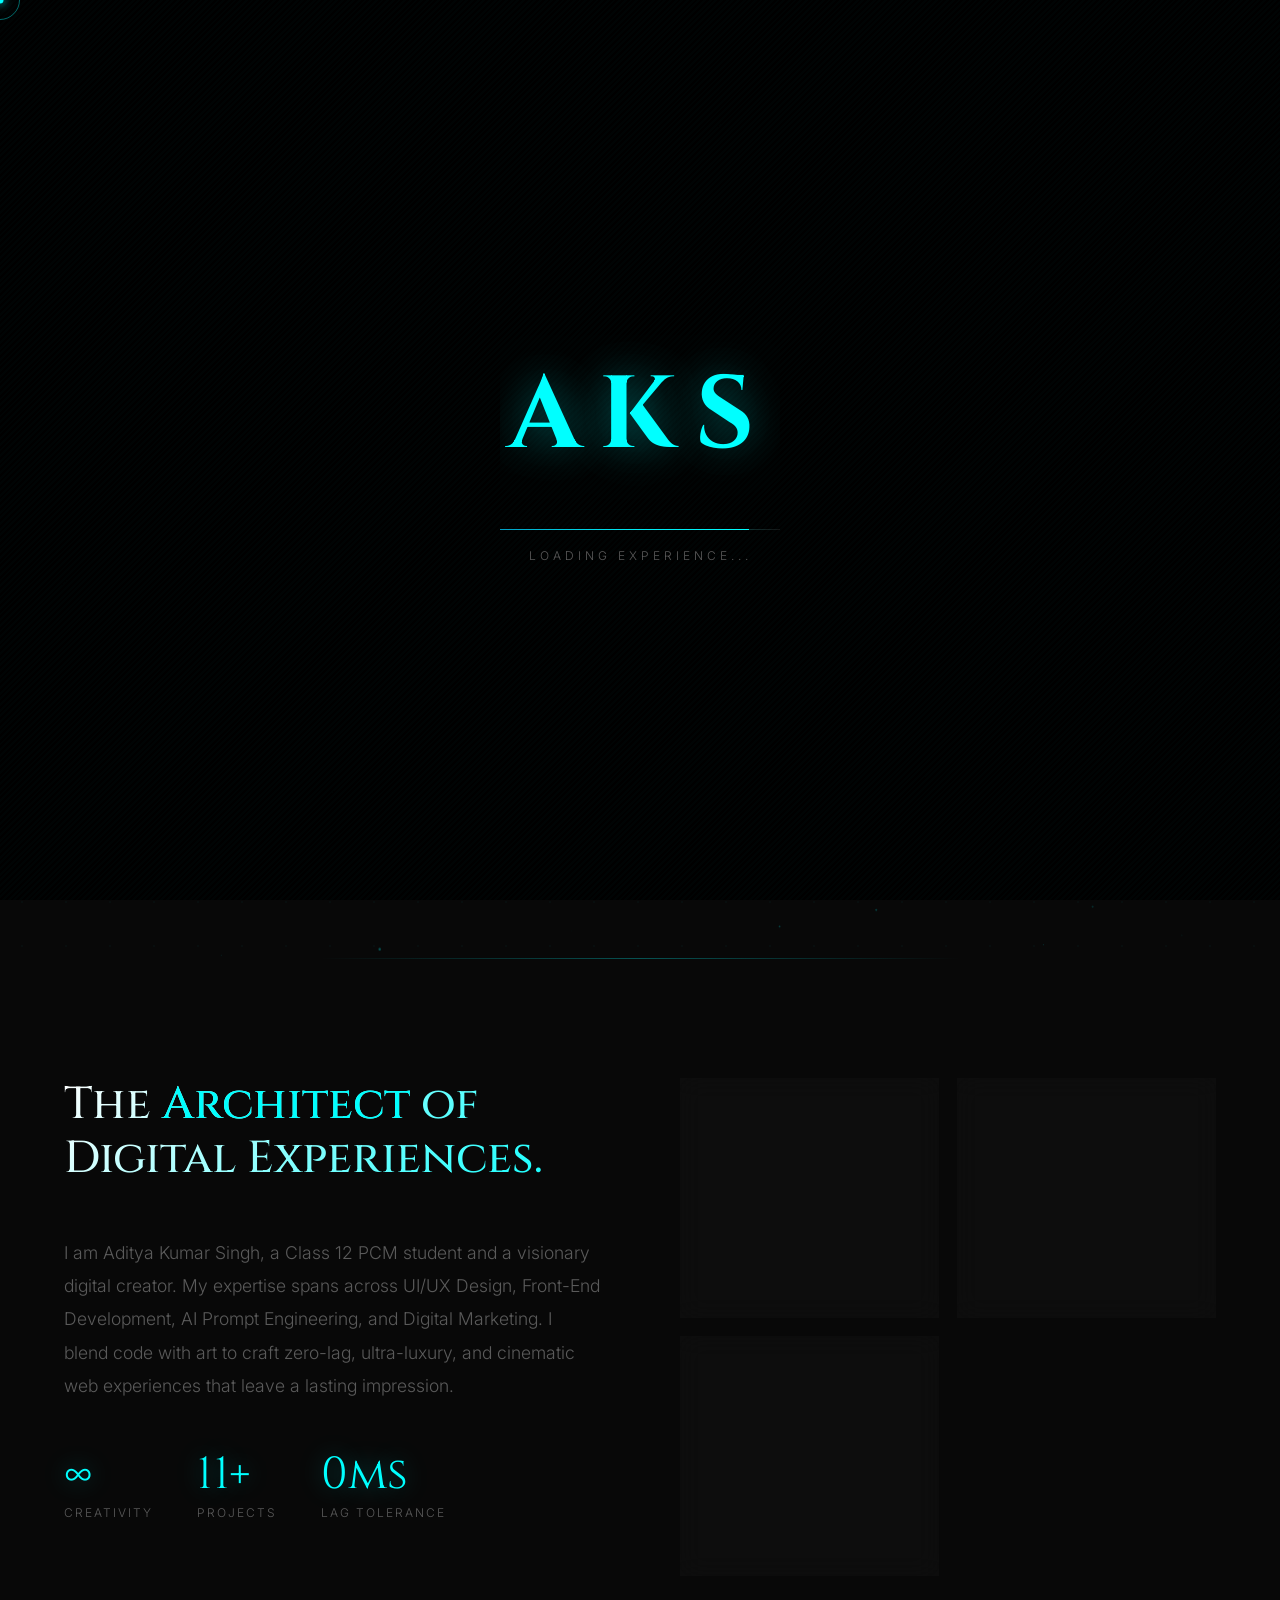
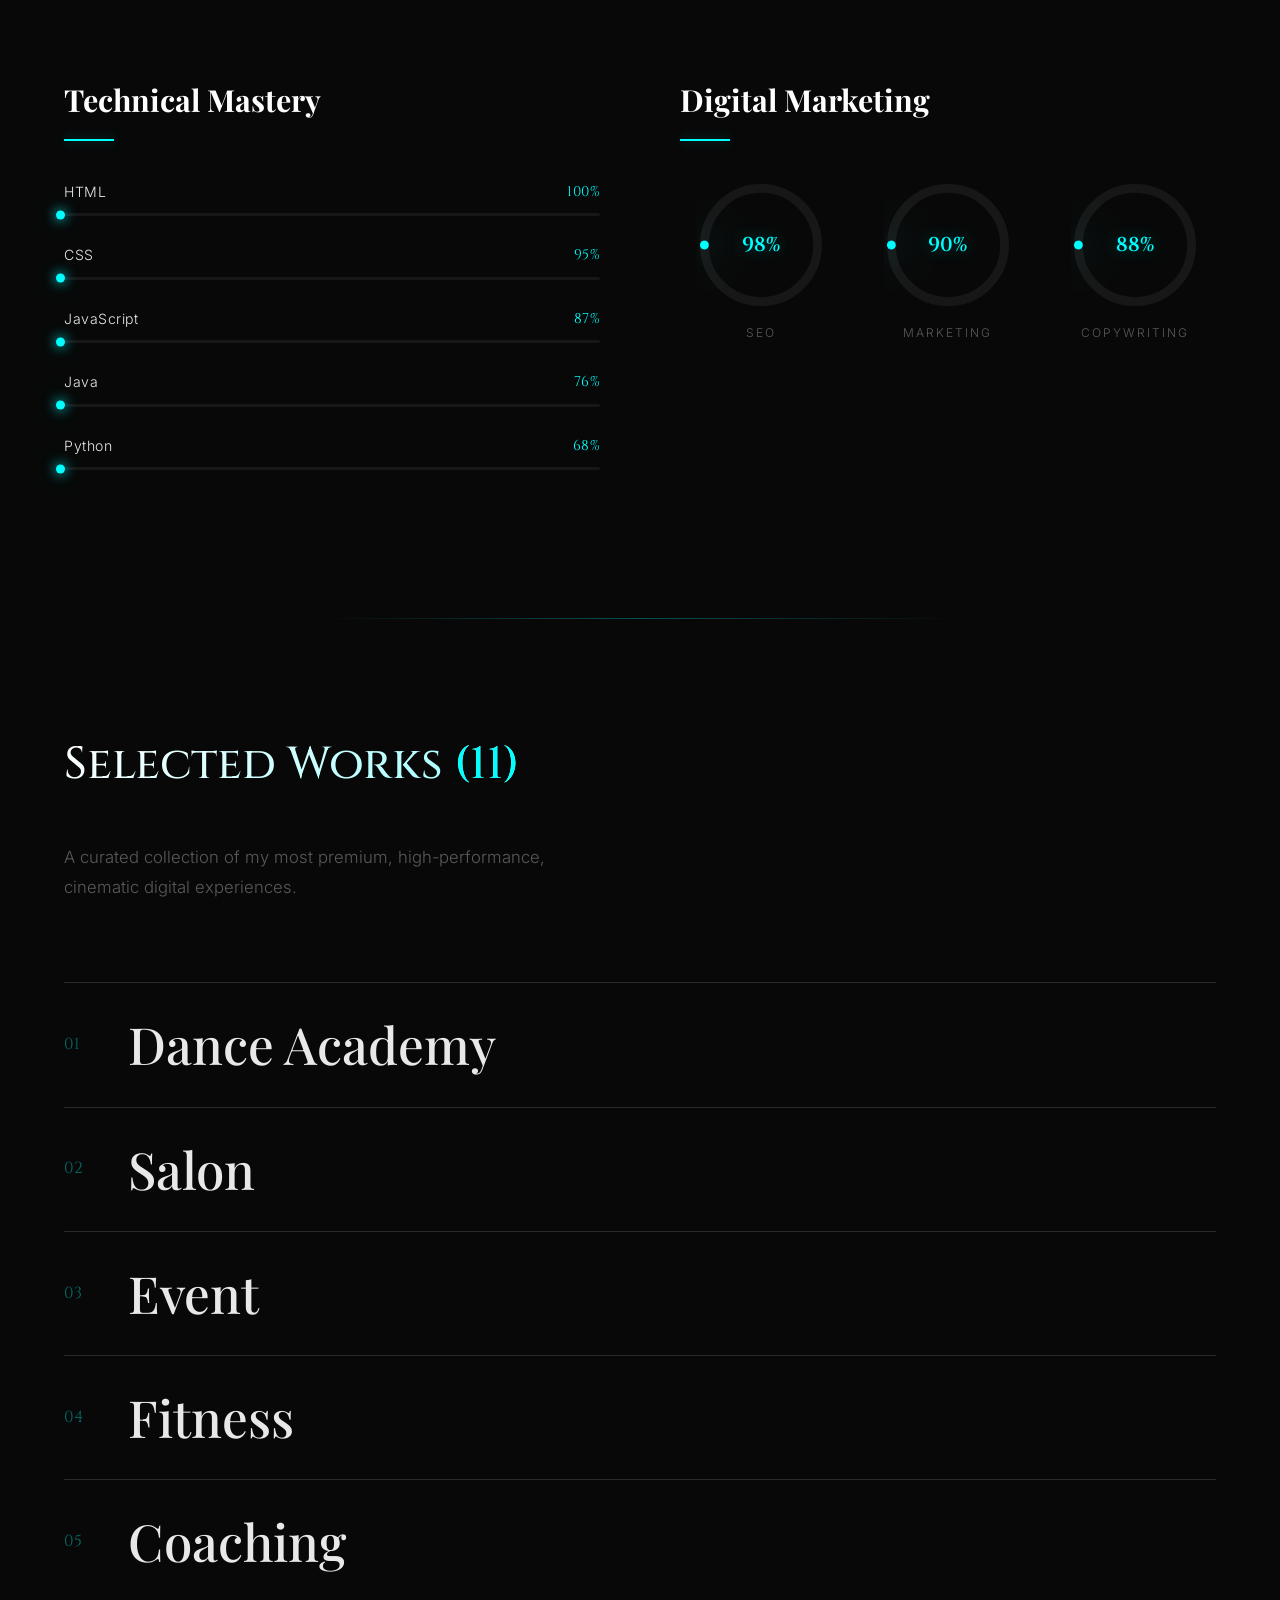
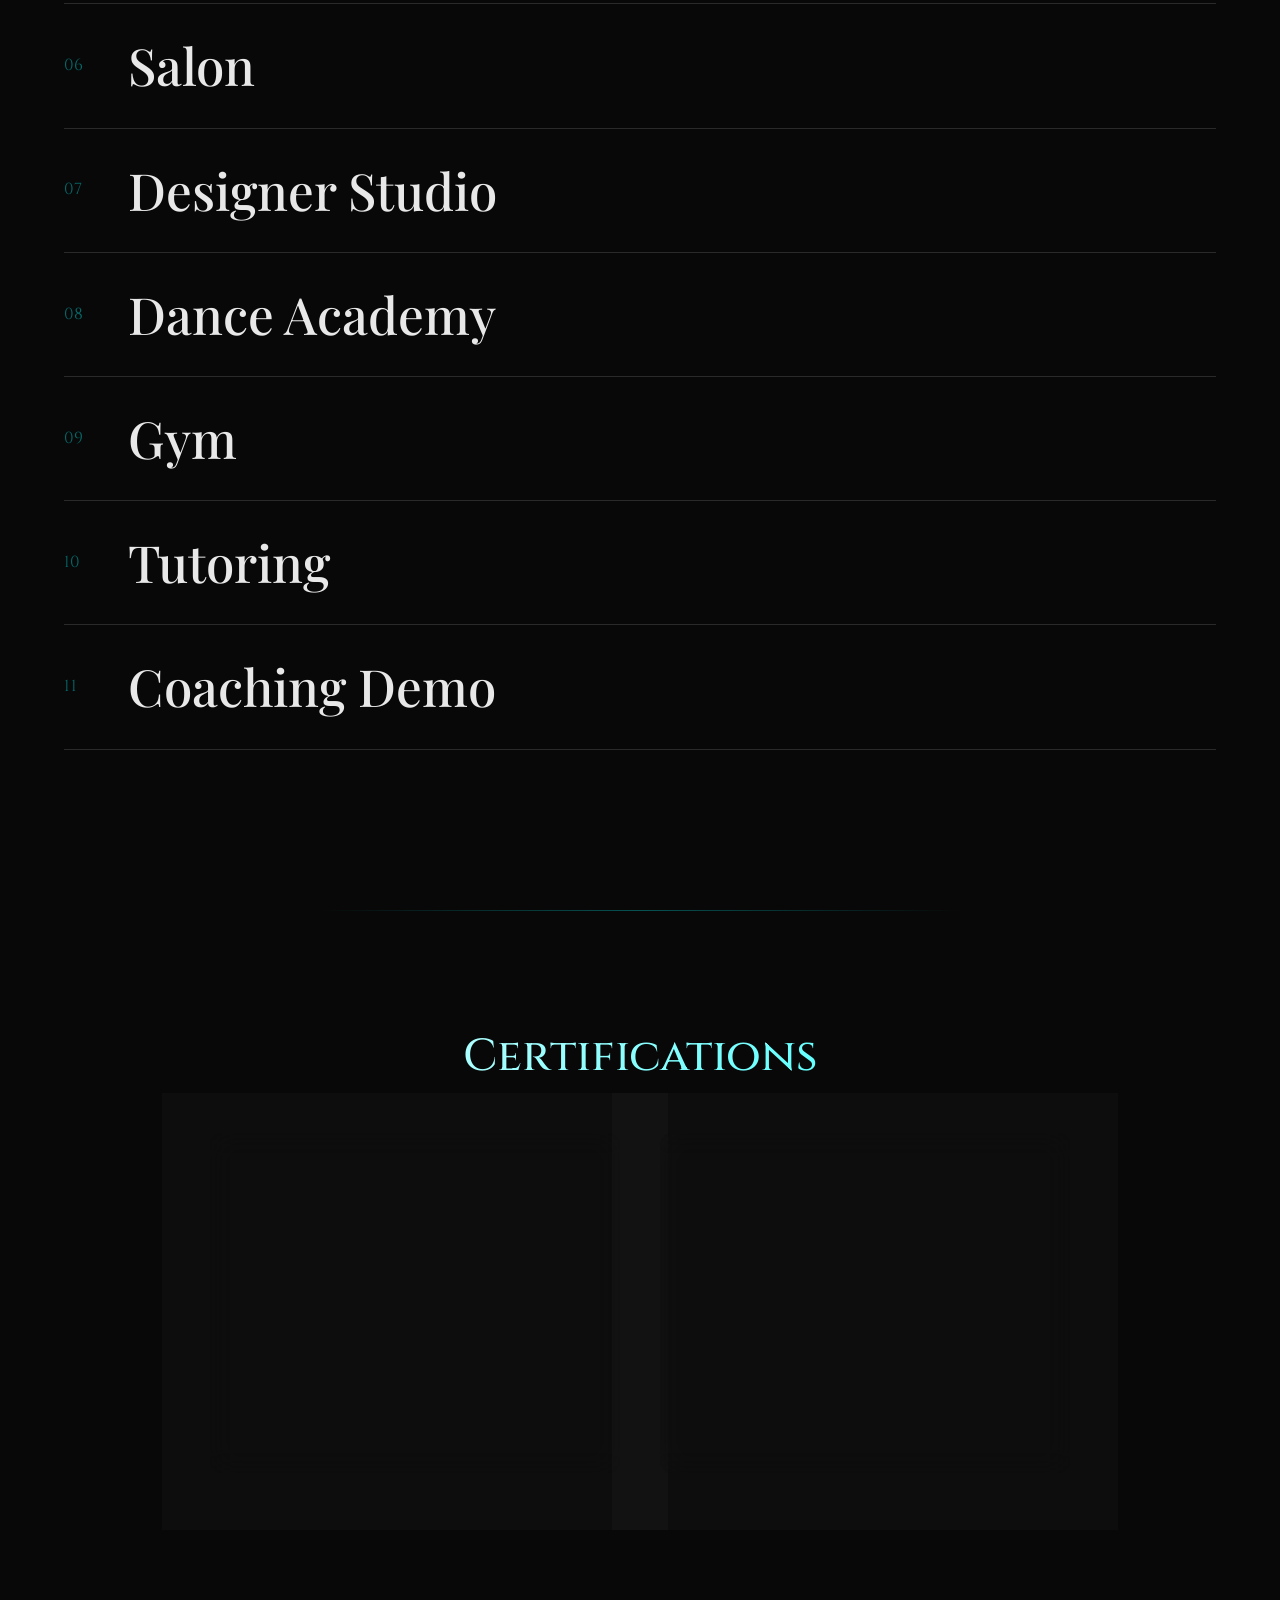
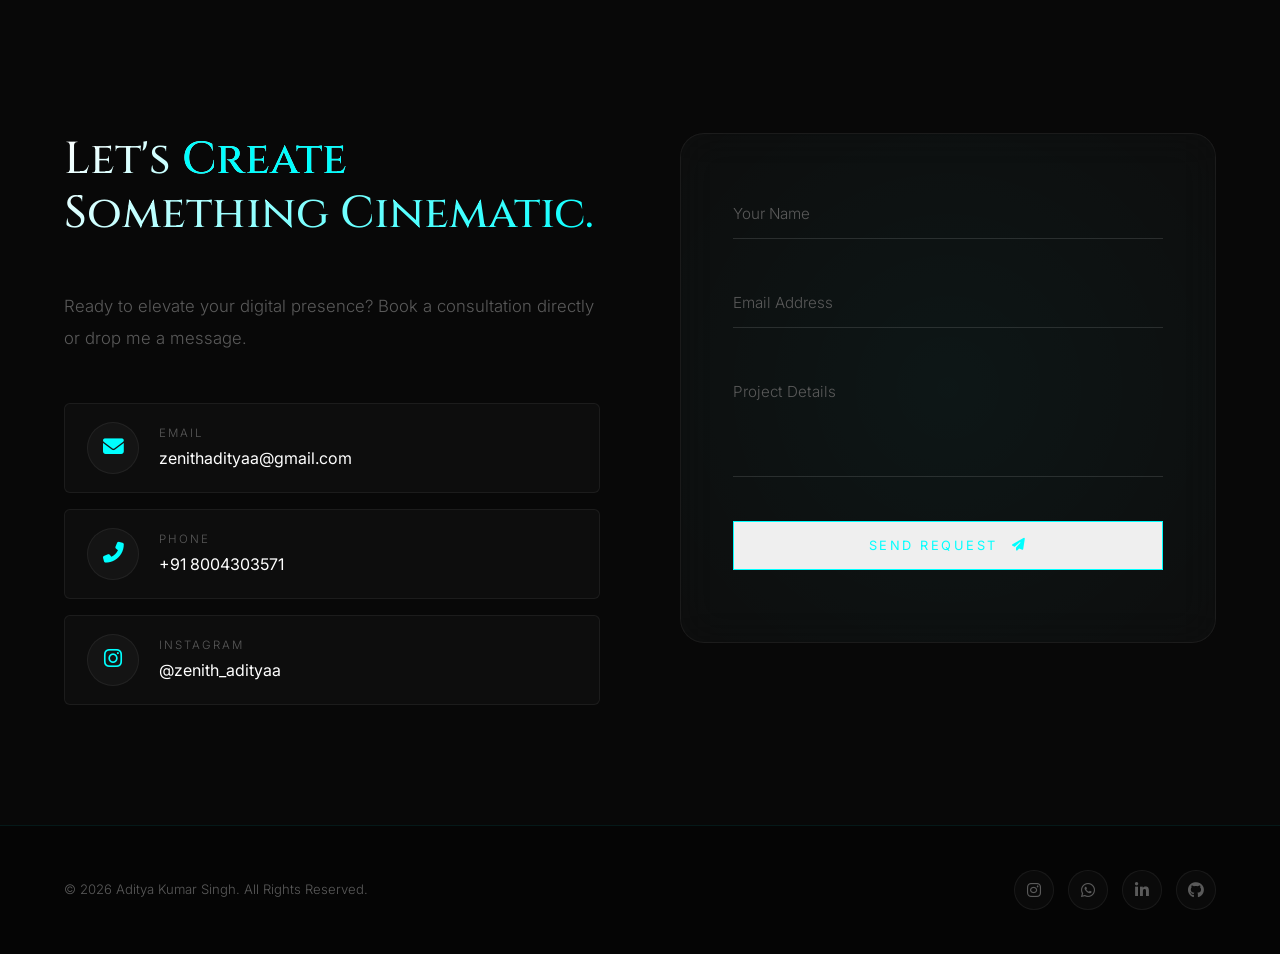
<file: my own portfolio/index.html>
<!DOCTYPE html><html lang="en"><head>
    <meta charset="UTF-8">
    <meta name="viewport" content="width=device-width, initial-scale=1.0">
    <title>Aditya Kumar Singh | Ultra-Luxury Portfolio</title>
    <meta name="description" content="Cinematic, ultra-luxury portfolio of Aditya Kumar Singh, UI/UX Designer, Front-End Developer, and AI Prompt Engineer.">
    <meta name="theme-color" content="#050505">
    
    <!-- Open Graph for SEO -->
    <meta property="og:title" content="Aditya Kumar Singh | Luxury Portfolio">
    <meta property="og:description" content="Expert in HTML, CSS, JS, UI/UX, SEO, and Prompt Engineering.">
    <meta property="og:type" content="website">

    <!-- Fonts -->
    <link rel="preconnect" href="https://fonts.googleapis.com">
    <link rel="preconnect" href="https://fonts.gstatic.com" crossorigin="">
    <link href="https://fonts.googleapis.com/css2?family=Cinzel:wght@400;500;600;700&family=Inter:wght@300;400;500;600&family=Playfair+Display:ital,wght@0,400;0,600;0,700;1,400&display=swap" rel="stylesheet">
    
    <!-- Icons -->
    <link rel="stylesheet" href="css/all.min.css">
    
    <!-- Styles -->
    <link rel="stylesheet" href="css/style.css">
</head>
<body class="loading">

    <!-- Custom Cursor -->
    <div class="cursor-dot"></div>
    <div class="cursor-outline"></div>

    <!-- Cinematic Preloader -->
    <div class="preloader">
        <div class="preloader-content">
            <h1 class="loader-brand">
                <span class="char">A</span><span class="char">K</span><span class="char">S</span>
            </h1>
            <div class="progress-wrapper">
                <div class="progress-bar"></div>
            </div>
            <p class="loader-text">Loading Experience...</p>
        </div>
    </div>

    <!-- Glassmorphism Header -->
    <header class="header">
        <div class="container header-inner">
            <a href="#" class="logo">Aditya<span class="gold-dot">.</span></a>
            <nav class="nav">
                <ul class="nav-links">
                    <li><a href="#about" class="nav-item">About</a></li>
                    <li><a href="#skills" class="nav-item">Skills</a></li>
                    <li><a href="#projects" class="nav-item">Projects</a></li>
                    <li><a href="#certificates" class="nav-item">Certificates</a></li>
                    <li><a href="#contact" class="nav-item">Contact</a></li>
                </ul>
            </nav>
            <button class="menu-toggle">
                <span></span><span></span>
            </button>
        </div>
    </header>

    <!-- Floating Contact Actions -->
    <div class="floating-actions">
        <a href="tel:8004303571" class="action-btn call-btn" aria-label="Call me">
            <i class="fas fa-phone"></i>
            <span class="action-tooltip">Call Me</span>
        </a>
        <a href="https://wa.me/8004303571" target="_blank" class="action-btn wa-btn" aria-label="WhatsApp me">
            <i class="fab fa-whatsapp"></i>
            <span class="action-tooltip">WhatsApp</span>
        </a>
    </div>

    <main id="smooth-wrapper">
        <div id="smooth-content">
            
            <!-- Hero Section -->
            <section class="hero" id="home">
                <canvas id="particle-canvas"></canvas>
                <div class="hero-bg-glow"></div>
                <div class="container hero-container">
                    
                    <div class="hero-text-content">
                        <p class="hero-eyebrow">Portfolio '26</p>
                        <h1 class="hero-title">
                            <div class="title-line"><span class="word">Aditya</span></div>
                            <div class="title-line"><span class="word">Kumar</span> <span class="word">Singh</span></div>
                        </h1>
                        <div class="role-scroller">
                            <span class="role">UI/UX Designer</span>
                            <span class="divider">•</span>
                            <span class="role">Front-End Developer</span>
                            <span class="divider">•</span>
                            <span class="role">AI Prompt Engineer</span>
                        </div>
                        <div class="hero-cta">
                            <a href="#projects" class="btn btn-primary">
                                <span class="btn-text">View Projects</span>
                                <i class="fas fa-arrow-right"></i>
                            </a>
                        </div>
                    </div>

                    <div class="hero-image-wrapper">
                        <div class="image-inner">
                            <img src="images/image.png" alt="Aditya Kumar Singh Portrait" class="hero-portrait">
                            <div class="image-overlay"></div>
                        </div>
                        <div class="image-corner tl"></div>
                        <div class="image-corner tr"></div>
                        <div class="image-corner bl"></div>
                        <div class="image-corner br"></div>
                        <div class="image-glow"></div>
                    </div>

                </div>
                
                <div class="scroll-prompt">
                    <p>Scroll to Explore</p>
                    <div class="scroll-line"></div>
                </div>
            </section>

            <!-- About & Skills Section -->
            <section class="about-skills" id="about">
                <div class="container">
                    
                    <div class="about-content">
                        <div class="about-text-wrap">
                            <h2 class="section-title text-left">The <span class="gold-text">Architect</span> of Digital Experiences.</h2>
                            <p class="about-desc">
                                I am Aditya Kumar Singh, a Class 12 PCM student and a visionary digital creator. My expertise spans across UI/UX Design, Front-End Development, AI Prompt Engineering, and Digital Marketing. I blend code with art to craft zero-lag, ultra-luxury, and cinematic web experiences that leave a lasting impression.
                            </p>
                            <div class="about-stats">
                                <div class="stat-item">
                                    <span class="stat-num">∞</span>
                                    <span class="stat-label">Creativity</span>
                                </div>
                                <div class="stat-item">
                                    <span class="stat-num">11+</span>
                                    <span class="stat-label">Projects</span>
                                </div>
                                <div class="stat-item">
                                    <span class="stat-num">0ms</span>
                                    <span class="stat-label">Lag Tolerance</span>
                                </div>
                            </div>
                        </div>
                        
                        <!-- 3D Flip Cards (Roles) -->
                        <div class="roles-grid">
                            <div class="flip-card">
                                <div class="flip-card-inner">
                                    <div class="flip-card-front">
                                        <i class="fas fa-magic"></i>
                                        <h3>UI/UX Design</h3>
                                    </div>
                                    <div class="flip-card-back">
                                        <p>Crafting intuitive, glassmorphism, and cinematic interfaces that engage and convert.</p>
                                    </div>
                                </div>
                            </div>
                            <div class="flip-card">
                                <div class="flip-card-inner">
                                    <div class="flip-card-front">
                                        <i class="fas fa-code"></i>
                                        <h3>Front-End Dev</h3>
                                    </div>
                                    <div class="flip-card-back">
                                        <p>Building zero-lag, highly responsive architectures using HTML, CSS, JS, and GSAP.</p>
                                    </div>
                                </div>
                            </div>
                            <div class="flip-card">
                                <div class="flip-card-inner">
                                    <div class="flip-card-front">
                                        <i class="fas fa-robot"></i>
                                        <h3>AI Prompting</h3>
                                    </div>
                                    <div class="flip-card-back">
                                        <p>Mastering AI models to generate precision solutions, automations, and assets.</p>
                                    </div>
                                </div>
                            </div>
                        </div>
                    </div>

                    <div class="skills-wrapper" id="skills">
                        
                        <!-- Skill Bars -->
                        <div class="skill-bars-container">
                            <h3 class="subsection-title">Technical Mastery</h3>
                            
                            <div class="skill-bar-wrap">
                                <div class="skill-info">
                                    <span>HTML</span>
                                    <span>100%</span>
                                </div>
                                <div class="skill-bar-bg">
                                    <div class="skill-bar-fill" data-width="100%"></div>
                                </div>
                            </div>

                            <div class="skill-bar-wrap">
                                <div class="skill-info">
                                    <span>CSS</span>
                                    <span>95%</span>
                                </div>
                                <div class="skill-bar-bg">
                                    <div class="skill-bar-fill" data-width="95%"></div>
                                </div>
                            </div>

                            <div class="skill-bar-wrap">
                                <div class="skill-info">
                                    <span>JavaScript</span>
                                    <span>87%</span>
                                </div>
                                <div class="skill-bar-bg">
                                    <div class="skill-bar-fill" data-width="87%"></div>
                                </div>
                            </div>

                            <div class="skill-bar-wrap">
                                <div class="skill-info">
                                    <span>Java</span>
                                    <span>76%</span>
                                </div>
                                <div class="skill-bar-bg">
                                    <div class="skill-bar-fill" data-width="76%"></div>
                                </div>
                            </div>

                            <div class="skill-bar-wrap">
                                <div class="skill-info">
                                    <span>Python</span>
                                    <span>68%</span>
                                </div>
                                <div class="skill-bar-bg">
                                    <div class="skill-bar-fill" data-width="68%"></div>
                                </div>
                            </div>
                            
                        </div>

                        <!-- Circular Progress Meters -->
                        <div class="circular-skills-container">
                            <h3 class="subsection-title">Digital Marketing</h3>
                            <div class="circular-grid">
                                
                                <div class="circle-item">
                                    <div class="circle-ring-wrap">
                                        <svg class="circular-chart" viewBox="0 0 36 36">
                                            <path class="circle-bg" d="M18 2.0845 a 15.9155 15.9155 0 0 1 0 31.831 a 15.9155 15.9155 0 0 1 0 -31.831"></path>
                                            <path class="circle-progress" stroke-dasharray="0, 100" data-percent="98" d="M18 2.0845 a 15.9155 15.9155 0 0 1 0 31.831 a 15.9155 15.9155 0 0 1 0 -31.831"></path>
                                        </svg>
                                        <div class="circle-center-text">
                                            <span class="circle-percent">98%</span>
                                        </div>
                                    </div>
                                    <span class="circle-label">SEO</span>
                                </div>

                                <div class="circle-item">
                                    <div class="circle-ring-wrap">
                                        <svg class="circular-chart" viewBox="0 0 36 36">
                                            <path class="circle-bg" d="M18 2.0845 a 15.9155 15.9155 0 0 1 0 31.831 a 15.9155 15.9155 0 0 1 0 -31.831"></path>
                                            <path class="circle-progress" stroke-dasharray="0, 100" data-percent="90" d="M18 2.0845 a 15.9155 15.9155 0 0 1 0 31.831 a 15.9155 15.9155 0 0 1 0 -31.831"></path>
                                        </svg>
                                        <div class="circle-center-text">
                                            <span class="circle-percent">90%</span>
                                        </div>
                                    </div>
                                    <span class="circle-label">Marketing</span>
                                </div>

                                <div class="circle-item">
                                    <div class="circle-ring-wrap">
                                        <svg class="circular-chart" viewBox="0 0 36 36">
                                            <path class="circle-bg" d="M18 2.0845 a 15.9155 15.9155 0 0 1 0 31.831 a 15.9155 15.9155 0 0 1 0 -31.831"></path>
                                            <path class="circle-progress" stroke-dasharray="0, 100" data-percent="88" d="M18 2.0845 a 15.9155 15.9155 0 0 1 0 31.831 a 15.9155 15.9155 0 0 1 0 -31.831"></path>
                                        </svg>
                                        <div class="circle-center-text">
                                            <span class="circle-percent">88%</span>
                                        </div>
                                    </div>
                                    <span class="circle-label">Copywriting</span>
                                </div>
                                
                            </div>
                        </div>

                    </div>
                </div>
            </section>

            <!-- Projects Section -->
            <section class="projects" id="projects">
                <div class="container">
                    <div class="projects-header">
                        <h2 class="section-title text-left">Selected Works <span class="gold-text">(11)</span></h2>
                        <p class="projects-desc">A curated collection of my most premium, high-performance, cinematic digital experiences.</p>
                    </div>
                    
                    <div class="projects-list">
                        <!-- Project Item 1 -->
                        <a href="https://danceacademy03.netlify.app" target="_blank" class="project-item" rel="noopener noreferrer">
                            <div class="project-info">
                                <span class="project-num">01</span>
                                <h3 class="project-name">Dance Academy  </h3>
                                <span class="project-category">Dance website</span>
                            </div>
                            <div class="project-arrow"><i class="fas fa-arrow-right"></i></div>
                            <div class="project-hover-bg" style="background: linear-gradient(45deg, rgba(255,0,85,0.1), rgba(34,0,204,0.1));"></div>
                        </a>

                        <!-- Project Item 2 -->
                        <a href="https://salon2o.netlify.app" target="_blank" class="project-item" rel="noopener noreferrer">
                            <div class="project-info">
                                <span class="project-num">02</span>
                                <h3 class="project-name">Salon </h3>
                                <span class="project-category">Luxury UI/UX</span>
                            </div>
                            <div class="project-arrow"><i class="fas fa-arrow-right"></i></div>
                            <div class="project-hover-bg" style="background: linear-gradient(45deg, rgba(212,175,55,0.1), rgba(92,64,51,0.1));"></div>
                        </a>

                        <!-- Project Item 3 -->
                        <a href="https://event123s.netlify.app" target="_blank" class="project-item" rel="noopener noreferrer">
                            <div class="project-info">
                                <span class="project-num">03</span>
                                <h3 class="project-name">Event </h3>
                                <span class="project-category">Event Management Platform</span>
                            </div>
                            <div class="project-arrow"><i class="fas fa-arrow-right"></i></div>
                            <div class="project-hover-bg" style="background: linear-gradient(45deg, rgba(0,242,254,0.1), rgba(79,172,254,0.1));"></div>
                        </a>

                        <!-- Project Item 4 -->
                        <a href="https://forever09op.netlify.app" target="_blank" class="project-item" rel="noopener noreferrer">
                            <div class="project-info">
                                <span class="project-num">04</span>
                                <h3 class="project-name">Fitness</h3>
                                <span class="project-category">Interactive Portfolio</span>
                            </div>
                            <div class="project-arrow"><i class="fas fa-arrow-right"></i></div>
                            <div class="project-hover-bg" style="background: linear-gradient(45deg, rgba(240,147,251,0.1), rgba(245,87,108,0.1));"></div>
                        </a>

                        <!-- Project Item 5 -->
                        <a href="https://coaching12iu.netlify.app" target="_blank" class="project-item" rel="noopener noreferrer">
                            <div class="project-info">
                                <span class="project-num">05</span>
                                <h3 class="project-name">Coaching  </h3>
                                <span class="project-category">EdTech Platform</span>
                            </div>
                            <div class="project-arrow"><i class="fas fa-arrow-right"></i></div>
                            <div class="project-hover-bg" style="background: linear-gradient(45deg, rgba(94,231,223,0.1), rgba(180,144,202,0.1));"></div>
                        </a>

                        <!-- Project Item 6 -->
                        <a href="https://salon1o.netlify.app" target="_blank" class="project-item" rel="noopener noreferrer">
                            <div class="project-info">
                                <span class="project-num">06</span>
                                <h3 class="project-name">Salon </h3>
                                <span class="project-category">Cinematic Booking Website</span>
                            </div>
                            <div class="project-arrow"><i class="fas fa-arrow-right"></i></div>
                            <div class="project-hover-bg" style="background: linear-gradient(45deg, rgba(192,192,170,0.1), rgba(28,239,255,0.1));"></div>
                        </a>

                        <!-- Project Item 7 -->
                        <a href="https://designerstudioo.netlify.app" target="_blank" class="project-item" rel="noopener noreferrer">
                            <div class="project-info">
                                <span class="project-num">07</span>
                                <h3 class="project-name">Designer Studio </h3>
                                <span class="project-category">High-End Agency Portfolio</span>
                            </div>
                            <div class="project-arrow"><i class="fas fa-arrow-right"></i></div>
                            <div class="project-hover-bg" style="background: linear-gradient(45deg, rgba(9,32,63,0.1), rgba(83,120,149,0.1));"></div>
                        </a>

                        <!-- Project Item 8 -->
                        <a href="https://dance11.netlify.app" target="_blank" class="project-item" rel="noopener noreferrer">
                            <div class="project-info">
                                <span class="project-num">08</span>
                                <h3 class="project-name">Dance Academy </h3>
                                <span class="project-category">Dynamic Animations Site</span>
                            </div>
                            <div class="project-arrow"><i class="fas fa-arrow-right"></i></div>
                            <div class="project-hover-bg" style="background: linear-gradient(45deg, rgba(204,43,94,0.1), rgba(117,58,136,0.1));"></div>
                        </a>

                        <!-- Project Item 9 -->
                        <a href="https://gymtopiaa.netlify.app" target="_blank" class="project-item" rel="noopener noreferrer">
                            <div class="project-info">
                                <span class="project-num">09</span>
                                <h3 class="project-name">Gym</h3>
                                <span class="project-category">Fitness & Health Portal</span>
                            </div>
                            <div class="project-arrow"><i class="fas fa-arrow-right"></i></div>
                            <div class="project-hover-bg" style="background: linear-gradient(45deg, rgba(241,39,17,0.1), rgba(245,175,25,0.1));"></div>
                        </a>

                        <!-- Project Item 10 -->
                        <a href="https://esftutor.netlify.app" target="_blank" class="project-item" rel="noopener noreferrer">
                            <div class="project-info">
                                <span class="project-num">10</span>
                                <h3 class="project-name">Tutoring</h3>
                                <span class="project-category">Global Tutoring Platform</span>
                            </div>
                            <div class="project-arrow"><i class="fas fa-arrow-right"></i></div>
                            <div class="project-hover-bg" style="background: linear-gradient(45deg, rgba(29,151,108,0.1), rgba(147,249,185,0.1));"></div>
                        </a>

                        <!-- Project Item 11 -->
                        <a href="https://coachingdemo1o.netlify.app" target="_blank" class="project-item" rel="noopener noreferrer">
                            <div class="project-info">
                                <span class="project-num">11</span>
                                <h3 class="project-name">Coaching Demo </h3>
                                <span class="project-category">SaaS Demo for Coaching</span>
                            </div>
                            <div class="project-arrow"><i class="fas fa-arrow-right"></i></div>
                            <div class="project-hover-bg" style="background: linear-gradient(45deg, rgba(48,207,208,0.1), rgba(51,8,103,0.1));"></div>
                        </a>

                    </div>
                </div>
            </section>

            <!-- Certificates Section -->
            <section class="certificates" id="certificates">
                <div class="container">
                    <h2 class="section-title">Certifications</h2>
                    
                    <div class="cert-grid">
                        
                        <!-- Certificate 1: Prompt Engineering -->
                        <div class="cert-card">
                            <div class="cert-card-inner">
                                <div class="cert-card-front">
                                    <div class="cert-icon"><i class="fas fa-brain"></i></div>
                                    <h3>Prompt Engineering</h3>
                                    <span class="cert-badge">Certified</span>
                                </div>
                                <div class="cert-card-back">
                                    <p>Advanced techniques in AI prompting, prompt chaining, and model manipulation.</p>
                                    <a href="assets/c1.pdf" target="_blank" class="btn btn-primary btn-sm mt-3" rel="noopener noreferrer">
                                        <span class="btn-text">View PDF</span>
                                        <i class="fas fa-external-link-alt"></i>
                                    </a>
                                </div>
                            </div>
                        </div>

                        <!-- Certificate 2: Gen AI -->
                        <div class="cert-card">
                            <div class="cert-card-inner">
                                <div class="cert-card-front">
                                    <div class="cert-icon"><i class="fas fa-network-wired"></i></div>
                                    <h3>Generative AI</h3>
                                    <span class="cert-badge">Certified</span>
                                </div>
                                <div class="cert-card-back">
                                    <p>Comprehensive knowledge of LLMs, Diffusion Models, and AI system integrations.</p>
                                    <a href="assets/c2.pdf" target="_blank" class="btn btn-primary btn-sm mt-3" rel="noopener noreferrer">
                                        <span class="btn-text">View PDF</span>
                                        <i class="fas fa-external-link-alt"></i>
                                    </a>
                                </div>
                            </div>
                        </div>

                    </div>
                </div>
            </section>

            <!-- Contact Section -->
            <section class="contact" id="contact">
                <div class="container">
                    <div class="contact-wrapper">
                        
                        <div class="contact-info">
                            <h2 class="section-title text-left">Let's <span class="gold-text">Create</span> Something Cinematic.</h2>
                            <p class="contact-desc">Ready to elevate your digital presence? Book a consultation directly or drop me a message.</p>
                            
                            <div class="contact-details">
                                <a href="mailto:contact@adityakumarsingh.com" class="contact-item">
                                    <div class="icon-box"><i class="fas fa-envelope"></i></div>
                                    <div class="item-text">
                                        <span>Email</span>
                                        <strong>zenithadityaa@gmail.com</strong>
                                    </div>
                                </a>
                                <a href="tel:8004303571" class="contact-item">
                                    <div class="icon-box"><i class="fas fa-phone-alt"></i></div>
                                    <div class="item-text">
                                        <span>Phone</span>
                                        <strong>+91 8004303571</strong>
                                    </div>
                                </a>
                                <a href="https://instagram.com/zenith_adityaa" target="_blank" rel="noopener noreferrer" class="contact-item">
                                    <div class="icon-box"><i class="fab fa-instagram"></i></div>
                                    <div class="item-text">
                                        <span>Instagram</span>
                                        <strong>@zenith_adityaa</strong>
                                    </div>
                                </a>
                            </div>
                        </div>

                        <div class="contact-form-wrapper">
                            <form id="booking-form" class="contact-form">
                                <div class="form-group">
                                    <input type="text" id="name" name="name" required="" placeholder=" ">
                                    <label for="name">Your Name</label>
                                    <div class="form-line"></div>
                                </div>
                                <div class="form-group">
                                    <input type="email" id="email" name="email" required="" placeholder=" ">
                                    <label for="email">Email Address</label>
                                    <div class="form-line"></div>
                                </div>
                                <div class="form-group">
                                    <textarea id="message" name="message" required="" placeholder=" " rows="4"></textarea>
                                    <label for="message">Project Details</label>
                                    <div class="form-line"></div>
                                </div>
                                <button type="submit" class="btn btn-primary submit-btn">
                                    <span class="btn-text">Send Request</span>
                                    <i class="fas fa-paper-plane"></i>
                                </button>
                                <div class="form-message"></div>
                            </form>
                        </div>
                        
                    </div>
                </div>
            </section>

            <!-- Footer -->
            <footer class="footer">
                <div class="container footer-inner">
                    <p>© 2026 Aditya Kumar Singh. All Rights Reserved.</p>
                    <div class="footer-links">
                        <a href="https://instagram.com/zenith_adityaa" target="_blank" rel="noopener noreferrer"><i class="fab fa-instagram"></i></a>
                        <a href="https://wa.me/8004303571" target="_blank" rel="noopener noreferrer"><i class="fab fa-whatsapp"></i></a>
                        <a href="https://www.linkedin.com/in/zenithadityaa" target="_blank" rel="noopener noreferrer"><i class="fab fa-linkedin-in"></i></a>
                        <a href="https://github.com/zenithaditya"><i class="fab fa-github"></i></a>
                    </div>
                </div>
            </footer>

        </div>
    </main>

    <!-- Scripts -->
    <script src="js/gsap.min.js"></script>
    <script src="js/ScrollTrigger.min.js"></script>
    <!-- Use standard Lenis bundle -->
    <script src="js/lenis.min.js"></script>
    
    <script src="js/script.js"></script>


</body></html>
</file>
<file: my own portfolio/css/style.css>
/*
 =====================================
  ULTRA-LUXURY PORTFOLIO — 1 CRORE STANDARD
  Aditya Kumar Singh | 2026
 =====================================
*/
@import url('https://fonts.googleapis.com/css2?family=Cinzel:wght@400;500;600;700;900&family=Inter:wght@200;300;400;500;600&family=Playfair+Display:ital,wght@0,400;0,600;0,700;1,400;1,600&display=swap');

/* ── Root Tokens ─────────────────────── */
:root {
  --bg:          #080808;
  --surface:     #0f0f0f;
  --surface2:    #161616;
  --text:        #e8e8e8;
  --muted:       #5a5a5a;
  --subtle:      #2a2a2a;
  --accent:      #00ffff;
  --accent2:     #00b4d8;
  --accent-glow: rgba(0,255,255,.35);
  --gold:        #d4af37;
  --gold-light:  #f5d676;
  --gold-glow:   rgba(212,175,55,.30);
  --white:       #ffffff;
  --glass:       rgba(255,255,255,.025);
  --glass-border:rgba(255,255,255,.06);
  --glass-hover: rgba(255,255,255,.05);

  --f-heading: 'Playfair Display', serif;
  --f-cinzel:  'Cinzel', serif;
  --f-body:    'Inter', sans-serif;

  --ease-out:  cubic-bezier(.16,1,.3,1);
  --ease-in:   cubic-bezier(.7,0,.84,0);
  --spring:    cubic-bezier(.175,.885,.32,1.275);
  --t-slow:    .9s;
  --t-med:     .5s;
  --t-fast:    .3s;

  --shadow-sm:  0 2px 8px rgba(0,0,0,.6);
  --shadow-md:  0 8px 32px rgba(0,0,0,.7);
  --shadow-lg:  0 24px 64px rgba(0,0,0,.8);
  --shadow-glow: 0 0 40px var(--accent-glow);

  --r-sm:  6px;
  --r-md:  12px;
  --r-lg:  24px;
  --r-xl:  40px;
}

/* ── Reset ──────────────────────────── */
*, *::before, *::after { margin:0; padding:0; box-sizing:border-box; cursor:none; }
html { scroll-behavior: smooth; font-size: 16px; }
body {
  background: var(--bg);
  color: var(--text);
  font-family: var(--f-body);
  font-weight: 300;
  line-height: 1.6;
  -webkit-font-smoothing: antialiased;
  overflow-x: hidden;
}
body.loading { overflow: hidden; }
a { color: inherit; text-decoration: none; }
ul { list-style: none; }
img { max-width: 100%; display: block; }

/* ── Scrollbar ──────────────────────── */
::-webkit-scrollbar { width: 3px; }
::-webkit-scrollbar-track { background: var(--bg); }
::-webkit-scrollbar-thumb { background: var(--accent); border-radius: 999px; }

/* ── Container ──────────────────────── */
.container { width: 90%; max-width: 1440px; margin: 0 auto; }

/* ─────────────────────────────────────
   NOISE OVERLAY
───────────────────────────────────── */
.noise-overlay {
  position: fixed; inset: 0; z-index: 9999; pointer-events: none;
  opacity: .03;
  background-image: url("data:image/svg+xml,%3Csvg viewBox='0 0 200 200' xmlns='http://www.w3.org/2000/svg'%3E%3Cfilter id='n'%3E%3CfeTurbulence type='fractalNoise' baseFrequency='.75' numOctaves='4' stitchTiles='stitch'/%3E%3C/filter%3E%3Crect width='100%25' height='100%25' filter='url(%23n)'/%3E%3C/svg%3E");
  background-size: 180px;
  animation: noiseShift .4s steps(2) infinite;
}
@keyframes noiseShift {
  0%  { transform: translate(0,0); }
  25% { transform: translate(-2%,-1%); }
  50% { transform: translate(1%,2%); }
  75% { transform: translate(-1%,1%); }
}

/* ─────────────────────────────────────
   CURSOR
───────────────────────────────────── */
.cursor-dot {
  position: fixed; width:7px; height:7px; border-radius:50%;
  background: var(--accent); pointer-events:none; z-index:99999;
  transform: translate(-50%,-50%);
  box-shadow: 0 0 10px var(--accent), 0 0 20px var(--accent-glow);
  transition: width .2s, height .2s, background .2s;
}
.cursor-outline {
  position: fixed; width:40px; height:40px; border-radius:50%;
  border: 1px solid rgba(0,255,255,.4); pointer-events:none; z-index:99998;
  transform: translate(-50%,-50%);
  transition: width .35s var(--ease-out), height .35s var(--ease-out), background .25s, border-color .25s;
}
body.cursor-hover .cursor-outline {
  width:56px; height:56px;
  background: rgba(0,255,255,.06); border-color: var(--accent);
}
body.cursor-hover .cursor-dot { width:5px; height:5px; }

/* Cursor Trail */
.cursor-trail-container { position:fixed; inset:0; pointer-events:none; z-index:99997; }
.cursor-trail-dot {
  position: absolute; border-radius:50%;
  background: var(--accent); transform:translate(-50%,-50%);
  pointer-events:none;
}

/* ─────────────────────────────────────
   PRELOADER
───────────────────────────────────── */
.preloader {
  position: fixed; inset: 0; z-index: 10000;
  display: flex; align-items: center; justify-content: center;
  background: #000;
  overflow: hidden;
}
/* Animated diagonal lines behind loader */
.preloader::before {
  content:''; position:absolute; inset:0;
  background: repeating-linear-gradient(
    -45deg,
    transparent 0px,
    transparent 2px,
    rgba(0,255,255,.015) 2px,
    rgba(0,255,255,.015) 4px
  );
  animation: preloaderLines 4s linear infinite;
}
@keyframes preloaderLines { to { background-position: 200px 200px; } }

.preloader-content { text-align:center; position:relative; z-index:2; }
.loader-brand {
  font-family: var(--f-cinzel); font-size: clamp(3rem,8vw,7rem);
  color:var(--accent); letter-spacing: 18px; overflow:hidden;
  display:flex; justify-content:center;
  text-shadow: 0 0 40px var(--accent-glow), 0 0 80px rgba(0,255,255,.15);
}
.loader-brand .char { display:inline-block; opacity:0; transform:translateY(100%); }
.progress-wrapper {
  width:280px; height:1px; background:rgba(255,255,255,.08);
  margin: 30px auto 16px; overflow:hidden; position:relative;
}
.progress-wrapper::after {
  content:''; position:absolute; inset:0;
  background: linear-gradient(90deg, transparent, rgba(0,255,255,.5), transparent);
  animation: shimmerBar 1.5s ease-in-out infinite;
}
@keyframes shimmerBar { 0%{transform:translateX(-100%)} 100%{transform:translateX(100%)} }
.progress-bar {
  height:100%; width:0;
  background: linear-gradient(90deg, #009ec4, var(--accent));
  box-shadow: 0 0 15px rgba(0,255,255,.8);
}
.loader-text {
  font-family:var(--f-body); font-size:.75rem; letter-spacing:4px;
  text-transform:uppercase; color:var(--muted); opacity:0;
}

/* ─────────────────────────────────────
   HEADER
───────────────────────────────────── */
.header {
  position:fixed; top:0; left:0; width:100%; z-index:1000;
  padding: 28px 0;
  transition: padding .6s var(--ease-out), background .6s, border-color .6s;
}
.header.scrolled {
  padding: 16px 0;
  background: rgba(8,8,8,.75);
  backdrop-filter: blur(20px) saturate(180%);
  -webkit-backdrop-filter: blur(20px) saturate(180%);
  border-bottom: 1px solid rgba(0,255,255,.08);
  box-shadow: 0 1px 0 rgba(0,255,255,.05), 0 8px 32px rgba(0,0,0,.5);
}
.header-inner { display:flex; justify-content:space-between; align-items:center; }
.logo {
  font-family:var(--f-cinzel); font-size:1.6rem; font-weight:700;
  letter-spacing:3px; color:var(--white);
  position:relative;
  transition: text-shadow .3s;
}
.logo:hover { text-shadow: 0 0 25px rgba(0,255,255,.5); }
.logo .gold-dot { color:var(--accent); }
.nav-links { display:flex; gap:44px; }
.nav-item {
  font-family:var(--f-body); font-size:.8rem; font-weight:400;
  letter-spacing:2px; text-transform:uppercase; color: var(--muted);
  position:relative; padding-bottom:5px;
  transition: color .3s;
}
.nav-item:hover { color: var(--white); }
.nav-item::after {
  content:''; position:absolute; bottom:0; left:0;
  width:0; height:1px; background:var(--accent);
  transition: width .4s var(--ease-out);
  box-shadow: 0 0 6px var(--accent-glow);
}
.nav-item:hover::after { width:100%; }
.menu-toggle {
  display:none; background:transparent; border:none;
  width:30px; height:18px; flex-direction:column; justify-content:space-between;
}
.menu-toggle span {
  display:block; width:100%; height:1px;
  background:var(--text); transition: .3s;
}

/* ─────────────────────────────────────
   FLOATING ACTIONS
───────────────────────────────────── */
.floating-actions {
  position:fixed; bottom:32px; right:30px;
  display:flex; flex-direction:column; gap:12px; z-index:100;
  opacity:0; transform:translateY(20px);
}
.action-btn {
  width:52px; height:52px; border-radius:50%;
  display:flex; justify-content:center; align-items:center;
  font-size:1.3rem; position:relative;
  background: rgba(12,12,12,.9);
  backdrop-filter: blur(12px);
  border: 1px solid var(--glass-border);
  transition: all var(--t-med) var(--ease-out);
  box-shadow: var(--shadow-sm);
}
.action-btn i { color:var(--text); transition:color var(--t-fast); }
.action-btn:hover {
  border-color: var(--accent);
  box-shadow: 0 0 24px var(--accent-glow), 0 8px 24px rgba(0,0,0,.5);
  transform:translateY(-4px);
}
.action-btn:hover i { color:var(--accent); }
.wa-btn { animation:waPulse 3s ease-in-out infinite; }
@keyframes waPulse {
  0%,100% { box-shadow:0 4px 15px rgba(37,211,102,.12); }
  50%      { box-shadow:0 4px 30px rgba(37,211,102,.40); }
}
.action-tooltip {
  position:absolute; right:64px;
  background:rgba(12,12,12,.9); border:1px solid var(--glass-border);
  padding:7px 14px; border-radius:4px; font-size:.75rem;
  white-space:nowrap; opacity:0; transform:translateX(8px);
  pointer-events:none; transition:all .3s var(--ease-out);
  font-family:var(--f-body); color:var(--text);
}
.action-btn:hover .action-tooltip { opacity:1; transform:translateX(0); }

/* ─────────────────────────────────────
   HERO
───────────────────────────────────── */
.hero {
  min-height:100vh; display:flex; align-items:center;
  position:relative; padding-top:100px; overflow:hidden;
  background-image: radial-gradient(rgba(0,255,255,.025) 1px, transparent 1px);
  background-size:44px 44px;
}
/* Animated scanning beam */
.hero::before {
  content:''; position:absolute; top:0; left:-60%;
  width:40%; height:100%;
  background: linear-gradient(90deg, transparent, rgba(0,255,255,.015), transparent);
  animation: scanBeam 8s ease-in-out infinite;
  pointer-events:none; z-index:0;
}
@keyframes scanBeam {
  0%  { left:-60%; }
  100%{ left:120%; }
}
/* Aurora glow */
.hero-bg-glow {
  position:absolute; top:10%; left:-5%;
  width:70%; height:80%;
  background: radial-gradient(ellipse at 30% 40%, rgba(0,255,255,.06) 0%, rgba(0,180,220,.03) 40%, transparent 70%);
  filter:blur(60px); pointer-events:none; z-index:0;
  animation: auroraFloat 12s ease-in-out infinite alternate;
}
@keyframes auroraFloat {
  0%  { transform:translate(0,0) scale(1); opacity:.6; }
  100%{ transform:translate(4%,5%) scale(1.1); opacity:1; }
}
#particle-canvas {
  position:absolute; top:0; left:0;
  width:100%; height:100%; z-index:0; opacity:.6;
}
.hero-container {
  display:grid; grid-template-columns:1fr 1fr;
  gap:60px; align-items:center; position:relative; z-index:2;
}
/* Text side */
.hero-text-content { display:flex; flex-direction:column; }
.hero-eyebrow {
  font-family:var(--f-body); font-size:.8rem; color:var(--accent);
  letter-spacing:5px; text-transform:uppercase; margin-bottom:24px;
  opacity:0; transform:translateX(-30px);
  display:flex; align-items:center; gap:12px;
}
.hero-eyebrow::before {
  content:''; display:block; width:40px; height:1px;
  background:var(--accent); box-shadow:0 0 8px var(--accent-glow);
}
.hero-title {
  font-family:var(--f-heading);
  font-size: clamp(3.5rem,6.5vw,7rem);
  font-weight:700; line-height:1.05; margin-bottom:28px;
  color:var(--white);
}
.title-line { overflow:hidden; display:block; }
.title-line .word { display:inline-block; transform:translateY(110%); opacity:0; }
.role-scroller {
  display:flex; align-items:center; gap:14px;
  font-family:var(--f-cinzel); font-size:1rem;
  color:var(--muted); margin-bottom:44px; opacity:0;
  flex-wrap:wrap;
}
.divider { color:var(--accent); opacity:.6; }
.hero-cta { opacity:0; transform:translateY(20px); display:flex; gap:20px; align-items:center; }

/* Btn primary */
.btn-primary {
  display:inline-flex; align-items:center; gap:14px;
  padding:16px 38px; border:1px solid var(--accent);
  color:var(--accent); font-family:var(--f-body);
  font-size:.8rem; letter-spacing:2.5px; text-transform:uppercase;
  position:relative; overflow:hidden;
  transition: color var(--t-fast);
}
.btn-primary::before {
  content:''; position:absolute; top:0; left:0;
  width:0; height:100%; background:var(--accent);
  transition:width var(--t-med) var(--ease-out); z-index:-1;
}
.btn-primary:hover { color:var(--bg); }
.btn-primary:hover::before { width:100%; }
.btn-primary i { transition:transform .3s; }
.btn-primary:hover i { transform:translateX(5px); }

/* Secondary link */
.hero-secondary-link {
  font-family:var(--f-body); font-size:.85rem; color:var(--muted);
  letter-spacing:1px; position:relative; padding-bottom:3px;
  transition:color .3s;
}
.hero-secondary-link::after {
  content:''; position:absolute; bottom:0; left:0;
  width:0; height:1px; background:var(--muted);
  transition:width .4s var(--ease-out);
}
.hero-secondary-link:hover { color:var(--white); }
.hero-secondary-link:hover::after { width:100%; }

/* Portrait */
.hero-image-wrapper {
  position:relative; height:82vh;
  display:flex; justify-content:center; align-items:center;
}
.image-inner {
  width:100%; height:100%; max-height:720px;
  position:relative; overflow:hidden; border-radius:2px;
  opacity:0; transform:scale(.95);
  filter:grayscale(100%) contrast(1.1);
  transition:filter 1s var(--ease-out), transform 1s;
}
.image-inner:hover { filter:grayscale(0%) contrast(1.05); }
.hero-portrait { width:100%; height:100%; object-fit:cover; object-position:center; }
.image-overlay {
  position:absolute; inset:0;
  background:
    linear-gradient(to top, var(--bg) 0%, transparent 45%),
    linear-gradient(to right, rgba(0,0,0,.3) 0%, transparent 60%);
}
/* Decorative corner frames */
.image-corner {
  position:absolute; width:28px; height:28px;
  border-color:var(--accent); border-style:solid;
  opacity:.7;
}
.image-corner.tl { top:12px; left:12px; border-width:2px 0 0 2px; }
.image-corner.tr { top:12px; right:12px; border-width:2px 2px 0 0; }
.image-corner.bl { bottom:12px; left:12px; border-width:0 0 2px 2px; }
.image-corner.br { bottom:12px; right:12px; border-width:0 2px 2px 0; }

.image-glow {
  position:absolute; inset:-2px;
  box-shadow:0 0 60px rgba(0,255,255,.12), inset 0 0 60px rgba(0,0,0,.5);
  border-radius:2px; pointer-events:none;
}

/* Scroll prompt */
.scroll-prompt {
  position:absolute; bottom:36px; left:50%;
  transform:translateX(-50%);
  display:flex; flex-direction:column; align-items:center; gap:12px;
  opacity:0;
}
.scroll-prompt p {
  font-size:.72rem; text-transform:uppercase; letter-spacing:3px;
  color:var(--muted);
}
.scroll-line { width:1px; height:56px; background:rgba(255,255,255,.07); position:relative; overflow:hidden; }
.scroll-line::after {
  content:''; position:absolute; top:-100%; width:100%; height:100%;
  background:linear-gradient(to bottom, transparent, var(--accent));
  animation:scrollPulse 2s infinite var(--ease-out);
  box-shadow:0 -8px 15px var(--accent-glow);
}
@keyframes scrollPulse { 0%{top:-100%} 100%{top:100%} }

/* ── Marquee ────────────────────────── */
.marquee-section {
  overflow:hidden; padding:18px 0;
  border-top:1px solid rgba(0,255,255,.1);
  border-bottom:1px solid rgba(0,255,255,.1);
  position:relative;
}
.marquee-section::before, .marquee-section::after {
  content:''; position:absolute; top:0; width:120px; height:100%; z-index:2;
  pointer-events:none;
}
.marquee-section::before { left:0; background:linear-gradient(to right,var(--bg), transparent); }
.marquee-section::after  { right:0; background:linear-gradient(to left, var(--bg), transparent); }
.marquee-inner {
  display:flex; width:max-content;
  animation:marqueeRoll 50s linear infinite;
}
.marquee-inner span {
  font-family:var(--f-cinzel); font-size:.78rem; letter-spacing:4px;
  text-transform:uppercase; color:var(--muted); white-space:nowrap;
}
.marquee-inner span .m-accent { color:var(--accent); }
@keyframes marqueeRoll { 0%{transform:translateX(0)} 100%{transform:translateX(-50%)} }
.marquee-section:hover .marquee-inner { animation-play-state:paused; }

/* ─────────────────────────────────────
   ABOUT & SKILLS
───────────────────────────────────── */
section { padding:120px 0; }
.about-skills { background:var(--bg); position:relative; }
.about-skills::before {
  content:''; position:absolute; top:0; left:50%; transform:translateX(-50%);
  width:50%; height:1px;
  background:linear-gradient(90deg, transparent, var(--accent), transparent);
  opacity:.3;
}

.about-content {
  display:grid; grid-template-columns:1fr 1fr;
  gap:80px; align-items:start; margin-bottom:100px;
}
.section-title {
  font-family:var(--f-cinzel); font-size:clamp(2rem,3.5vw,3.5rem);
  font-weight:500; margin-bottom:50px; text-align:center; line-height:1.2;
  background:linear-gradient(135deg,#fff 0%,var(--accent) 50%,#fff 100%);
  background-size:220% auto;
  -webkit-background-clip:text; background-clip:text;
  -webkit-text-fill-color:transparent;
  animation:shimmerText 5s linear infinite;
}
@keyframes shimmerText { 0%{background-position:0% center} 100%{background-position:220% center} }
.text-left { text-align:left !important; }
.gold-text { color:var(--accent); -webkit-text-fill-color:var(--accent); }

.about-desc {
  font-size:1.1rem; color:var(--muted); line-height:1.9;
  margin-bottom:50px; font-weight:300;
}
.about-desc em { color:var(--accent); font-style:normal; font-weight:500; }

.about-stats { display:flex; gap:44px; }
.stat-item { display:flex; flex-direction:column; }
.stat-num {
  font-family:var(--f-cinzel); font-size:2.8rem; color:var(--accent); line-height:1;
  margin-bottom:6px;
  text-shadow:0 0 24px var(--accent-glow);
}
.stat-label {
  font-size:.75rem; text-transform:uppercase; letter-spacing:2px; color:var(--muted);
}

/* Flip Cards */
.roles-grid {
  display:grid; grid-template-columns:repeat(auto-fit,minmax(180px,1fr));
  gap:18px;
}
.flip-card { background:transparent; height:240px; perspective:1000px; }
.flip-card-inner {
  position:relative; width:100%; height:100%; text-align:center;
  transition:transform .8s var(--spring); transform-style:preserve-3d;
}
.flip-card:hover .flip-card-inner { transform:rotateY(180deg); }
.flip-card-front, .flip-card-back {
  position:absolute; width:100%; height:100%;
  -webkit-backface-visibility:hidden; backface-visibility:hidden;
  border-radius:var(--r-md);
  display:flex; flex-direction:column; justify-content:center; align-items:center;
  padding:28px;
  background:var(--glass); border:1px solid var(--glass-border);
  backdrop-filter:blur(12px);
  transition:border-color .4s, box-shadow .4s;
}
.flip-card:hover .flip-card-front {
  border-color:rgba(0,255,255,.2);
  box-shadow:0 0 40px rgba(0,255,255,.08), inset 0 0 30px rgba(0,255,255,.03);
}
.flip-card-front i {
  font-size:2.2rem; color:var(--accent); margin-bottom:18px;
  filter:drop-shadow(0 0 10px var(--accent-glow));
}
.flip-card-front h3 {
  font-family:var(--f-cinzel); font-size:1.05rem; font-weight:600;
  color:var(--white);
}
.flip-card-back {
  transform:rotateY(180deg);
  background:rgba(0,255,255,.04); border-color:rgba(0,255,255,.15);
  box-shadow:0 0 40px rgba(0,255,255,.1), inset 0 0 30px rgba(0,255,255,.04);
}
.flip-card-back p {
  font-size:.9rem; color:var(--text); line-height:1.65;
}

/* Skills */
.skills-wrapper {
  display:grid; grid-template-columns:1fr 1fr; gap:80px;
}
.subsection-title {
  font-family:var(--f-heading); font-size:1.9rem; margin-bottom:40px;
  position:relative; padding-bottom:16px; color:var(--white);
}
.subsection-title::after {
  content:''; position:absolute; bottom:0; left:0;
  width:50px; height:2px; background:var(--accent);
  box-shadow:0 0 12px var(--accent-glow);
}

.skill-bar-wrap { margin-bottom:28px; }
.skill-info {
  display:flex; justify-content:space-between;
  margin-bottom:10px; font-size:.88rem; letter-spacing:.5px;
}
.skill-info span:last-child { color:var(--accent); font-family:var(--f-cinzel); }
.skill-bar-bg {
  width:100%; height:3px;
  background:rgba(255,255,255,.06); border-radius:999px;
  overflow:visible; position:relative;
}
.skill-bar-fill {
  position:absolute; top:0; left:0; height:100%;
  width:0; border-radius:999px;
  background:linear-gradient(90deg, #009ec4, var(--accent));
  box-shadow:0 0 14px var(--accent-glow);
}
.skill-bar-fill::after {
  content:''; position:absolute; right:-1px; top:50%;
  transform:translateY(-50%);
  width:9px; height:9px; border-radius:50%;
  background:var(--accent);
  box-shadow:0 0 12px var(--accent), 0 0 24px var(--accent-glow);
}

/* Circles */
.circular-grid {
  display:grid; grid-template-columns:repeat(3,1fr);
  gap:24px; text-align:center;
}
.circle-item { display:flex; flex-direction:column; align-items:center; gap:14px; }
.circle-ring-wrap {
  position:relative; width:128px; height:128px;
  display:flex; align-items:center; justify-content:center;
}
.circular-chart { position:absolute; top:0; left:0; width:100%; height:100%; }
.circle-bg { fill:none; stroke:rgba(255,255,255,.06); stroke-width:2.5; }
.circle-progress {
  fill:none; stroke:var(--accent); stroke-width:2.5; stroke-linecap:round;
  transform-origin:center; transform:rotate(-90deg);
  filter:drop-shadow(0 0 6px var(--accent));
}
.circle-center-text {
  position:relative; z-index:2;
  display:flex; align-items:center; justify-content:center;
}
.circle-percent {
  font-family:var(--f-cinzel); font-size:1.25rem; font-weight:600;
  color:var(--accent); line-height:1;
  text-shadow:0 0 16px var(--accent-glow);
}
.circle-label {
  font-size:.75rem; text-transform:uppercase; letter-spacing:2px; color:var(--muted);
}

/* ─────────────────────────────────────
   PROJECTS
───────────────────────────────────── */
.projects { background:var(--bg); padding-bottom:160px; position:relative; }
.projects::before {
  content:''; position:absolute; top:0; left:50%; transform:translateX(-50%);
  width:50%; height:1px;
  background:linear-gradient(90deg,transparent,var(--accent),transparent); opacity:.3;
}
.projects-header { margin-bottom:80px; }
.projects-desc { font-size:1.05rem; color:var(--muted); max-width:560px; line-height:1.8; }

.projects-list { display:flex; flex-direction:column; border-top:1px solid var(--subtle); }
.project-item {
  padding:36px 0;
  border-bottom:1px solid var(--subtle);
  display:flex; justify-content:space-between; align-items:center;
  position:relative; overflow:hidden; cursor:none;
  transform-style:preserve-3d;
}
/* Neon wipe lines */
.project-item::before {
  content:''; position:absolute; top:0; left:0; width:0; height:1px;
  background:linear-gradient(90deg,transparent,var(--accent),transparent);
  transition:width .6s var(--ease-out);
}
.project-item::after {
  content:''; position:absolute; bottom:0; right:0; width:0; height:1px;
  background:linear-gradient(270deg,transparent,var(--accent),transparent);
  transition:width .6s .1s var(--ease-out);
}
.project-item:hover::before,
.project-item:hover::after { width:100%; }

.project-info {
  display:flex; align-items:center; gap:36px;
  z-index:2; transform:translateX(0);
  transition:transform .5s var(--ease-out);
}
.project-item:hover .project-info { transform:translateX(18px); }

.project-num {
  font-family:var(--f-cinzel); font-size:1rem; color:var(--accent);
  opacity:.4; transition:opacity .4s;
  min-width:28px;
}
.project-item:hover .project-num { opacity:1; }
.project-name {
  font-family:var(--f-heading); font-size:clamp(2rem,4vw,3.8rem);
  font-weight:500; line-height:1; transition:color .4s;
}
.project-item:hover .project-name { color:var(--accent); }
.project-category {
  font-size:.78rem; text-transform:uppercase; letter-spacing:2px; color:var(--muted);
  opacity:0; transform:translateX(-16px);
  transition:all .5s var(--ease-out);
}
.project-item:hover .project-category { opacity:1; transform:translateX(0); }
.project-arrow {
  font-size:1.8rem; color:var(--accent); z-index:2;
  transform:rotate(-45deg) scale(.8); opacity:0;
  transition:all .5s var(--ease-out);
  filter:drop-shadow(0 0 8px var(--accent-glow));
}
.project-item:hover .project-arrow { opacity:1; transform:rotate(0deg) scale(1); }
.project-hover-bg {
  position:absolute; inset:0; opacity:0;
  transition:opacity .6s; filter:blur(50px); z-index:0;
}
.project-item:hover .project-hover-bg { opacity:1; }

/* ─────────────────────────────────────
   CERTIFICATES
───────────────────────────────────── */
.certificates { background:var(--bg); padding-bottom:140px; position:relative; }
.certificates::before {
  content:''; position:absolute; top:0; left:50%; transform:translateX(-50%);
  width:50%; height:1px;
  background:linear-gradient(90deg,transparent,var(--accent),transparent); opacity:.3;
}
.cert-grid {
  display:grid; grid-template-columns:repeat(auto-fit,minmax(300px,1fr));
  gap:40px; max-width:860px; margin:0 auto;
}
.cert-card { height:340px; perspective:1000px; cursor:none; background:transparent; }
.cert-card-inner {
  position:relative; width:100%; height:100%; text-align:center;
  transition:transform .8s var(--spring); transform-style:preserve-3d;
}
.cert-card:hover .cert-card-inner { transform:rotateY(180deg); }
.cert-card-front, .cert-card-back {
  position:absolute; width:100%; height:100%;
  -webkit-backface-visibility:hidden; backface-visibility:hidden;
  border-radius:var(--r-md);
  display:flex; flex-direction:column; justify-content:center; align-items:center;
  padding:40px;
  background:var(--glass); border:1px solid var(--glass-border);
  backdrop-filter:blur(14px);
  box-shadow:var(--shadow-md);
  overflow:hidden;
}
/* Holographic conic spinner */
.cert-card-front::before {
  content:''; position:absolute;
  top:-50%; left:-50%; width:200%; height:200%;
  background:conic-gradient(
    from 0deg,
    transparent 0deg,
    rgba(0,255,255,.06) 60deg,
    transparent 120deg,
    rgba(0,200,255,.04) 200deg,
    transparent 260deg
  );
  animation:holoSpin 6s linear infinite;
  border-radius:50%; pointer-events:none;
}
@keyframes holoSpin { to{ transform:rotate(360deg); } }

.cert-icon {
  width:76px; height:76px; border-radius:50%;
  background:rgba(0,255,255,.06);
  display:flex; justify-content:center; align-items:center;
  margin-bottom:22px;
  border:1px solid rgba(0,255,255,.15);
  box-shadow:0 0 24px rgba(0,255,255,.08);
}
.cert-icon i {
  font-size:2.2rem; color:var(--accent);
  filter:drop-shadow(0 0 8px var(--accent-glow));
}
.cert-card-front h3 {
  font-family:var(--f-cinzel); font-size:1.4rem; font-weight:600;
  color:var(--white); margin-bottom:14px;
}
.cert-badge {
  background:var(--accent); color:var(--bg);
  padding:5px 16px; border-radius:999px;
  font-size:.7rem; font-weight:700; text-transform:uppercase; letter-spacing:1.5px;
}
.cert-card-back {
  transform:rotateY(180deg);
  background:rgba(0,255,255,.04); border-color:rgba(0,255,255,.18);
  box-shadow:0 0 50px rgba(0,255,255,.12), inset 0 0 40px rgba(0,255,255,.04);
}
.cert-card-back p {
  font-size:1rem; color:var(--text); line-height:1.7; margin-bottom:24px;
}
.btn-sm { padding:10px 24px; font-size:.78rem; }

/* ─────────────────────────────────────
   CONTACT
───────────────────────────────────── */
.contact { background:var(--bg); padding-bottom:120px; position:relative; }
.contact-wrapper {
  display:grid; grid-template-columns:1fr 1fr;
  gap:80px; align-items:start;
}
.contact-desc {
  font-size:1.05rem; color:var(--muted); line-height:1.9; margin-bottom:48px;
}
.contact-details { display:flex; flex-direction:column; gap:16px; }
.contact-item {
  display:flex; align-items:center; gap:20px;
  padding:18px 22px;
  background:var(--glass); border:1px solid var(--glass-border);
  border-radius:var(--r-sm); cursor:none;
  position:relative; overflow:hidden;
  transition:border-color var(--t-med), transform var(--t-med) var(--ease-out),
             background var(--t-med), box-shadow var(--t-med);
}
.contact-item:hover {
  border-color:rgba(0,255,255,.25);
  transform:translateX(10px);
  background:var(--glass-hover);
  box-shadow:0 0 24px rgba(0,255,255,.06);
}
.icon-box {
  width:52px; height:52px; border-radius:50%; flex-shrink:0;
  background:rgba(255,255,255,.03);
  display:flex; justify-content:center; align-items:center;
  font-size:1.3rem; color:var(--accent);
  border:1px solid var(--glass-border);
  transition:all var(--t-med) var(--ease-out);
}
.contact-item:hover .icon-box {
  background:var(--accent); color:var(--bg);
  box-shadow:0 0 20px var(--accent-glow);
}
.item-text { display:flex; flex-direction:column; }
.item-text span {
  font-size:.72rem; text-transform:uppercase; letter-spacing:2px;
  color:var(--muted); margin-bottom:3px;
}
.item-text strong { font-size:1rem; font-weight:400; color:var(--white); }

/* Form */
.contact-form-wrapper {
  background:var(--glass); border:1px solid var(--glass-border);
  padding:52px; border-radius:var(--r-lg);
  backdrop-filter:blur(20px); position:relative; overflow:hidden;
}
.contact-form-wrapper::before {
  content:''; position:absolute; top:-40%; left:-40%;
  width:180%; height:180%;
  background:radial-gradient(circle, rgba(0,255,255,.04) 0%, transparent 60%);
  pointer-events:none; z-index:0;
}
.form-group { position:relative; margin-bottom:36px; z-index:1; }
.form-group input,
.form-group textarea {
  width:100%; padding:16px 0; background:transparent; border:none;
  border-bottom:1px solid rgba(255,255,255,.12);
  color:var(--text); font-family:var(--f-body); font-size:1rem;
  resize:none; outline:none; transition:border-color .3s;
}
.form-group input:focus,
.form-group textarea:focus { border-bottom-color:rgba(255,255,255,.3); }
.form-group label {
  position:absolute; top:16px; left:0; font-size:.95rem; color:var(--muted);
  pointer-events:none; transition:all .3s var(--ease-out);
}
.form-group input:focus ~ label,
.form-group input:not(:placeholder-shown) ~ label,
.form-group textarea:focus ~ label,
.form-group textarea:not(:placeholder-shown) ~ label {
  top:-14px; font-size:.72rem; color:var(--accent); letter-spacing:1.5px;
}
.form-line {
  position:absolute; bottom:0; left:0; width:0; height:2px;
  background:linear-gradient(90deg, var(--accent2), var(--accent));
  transition:width .4s var(--ease-out);
  box-shadow:0 0 12px var(--accent-glow);
}
.form-group input:focus ~ .form-line,
.form-group textarea:focus ~ .form-line { width:100%; }

.submit-btn { width:100%; justify-content:center; z-index:1; position:relative; }
.form-message {
  margin-top:20px; font-size:.9rem; text-align:center;
  opacity:0; transition:opacity .3s; z-index:1; position:relative;
}
.form-message.success { color:var(--accent); opacity:1; }
.form-message.error   { color:#ff4444; opacity:1; }

/* ─────────────────────────────────────
   FOOTER
───────────────────────────────────── */
.footer {
  background:#050505; padding:44px 0;
  border-top:1px solid rgba(0,255,255,.08);
}
.footer-inner { display:flex; justify-content:space-between; align-items:center; }
.footer p { font-size:.82rem; color:var(--muted); }
.footer-links { display:flex; gap:14px; }
.footer-links a {
  width:40px; height:40px; border-radius:50%;
  background:var(--glass); border:1px solid var(--glass-border);
  display:flex; justify-content:center; align-items:center;
  color:var(--muted); cursor:none;
  transition:all .3s var(--ease-out);
}
.footer-links a:hover {
  border-color:var(--accent); color:var(--accent);
  box-shadow:0 0 18px var(--accent-glow); transform:translateY(-4px);
}

/* ─────────────────────────────────────
   RESPONSIVE
───────────────────────────────────── */
@media (max-width:1024px) {
  .hero-container  { grid-template-columns:1fr; text-align:center; gap:40px; }
  .hero-text-content { align-items:center; }
  .hero-eyebrow { justify-content:center; }
  .hero-image-wrapper { height:55vh; }
  .role-scroller { justify-content:center; }
  .about-content, .skills-wrapper, .contact-wrapper { grid-template-columns:1fr; gap:50px; }
  .text-left { text-align:center !important; }
  .subsection-title::after { left:50%; transform:translateX(-50%); }
  .nav-links { display:none; }
  .menu-toggle { display:flex; }
}
@media (max-width:600px) {
  .hero-title { font-size:clamp(2.5rem,10vw,4.5rem); }
  .project-name { font-size:clamp(1.5rem,7vw,2.5rem); }
  .project-category { display:none; }
  .contact-form-wrapper { padding:32px 24px; }
  .about-stats { gap:30px; }
  .stat-num { font-size:2rem; }
  .footer-inner { flex-direction:column; gap:20px; text-align:center; }
  .circular-grid { grid-template-columns:repeat(2,1fr); }
  .circle-ring-wrap { width:100px; height:100px; }
}
</file>
